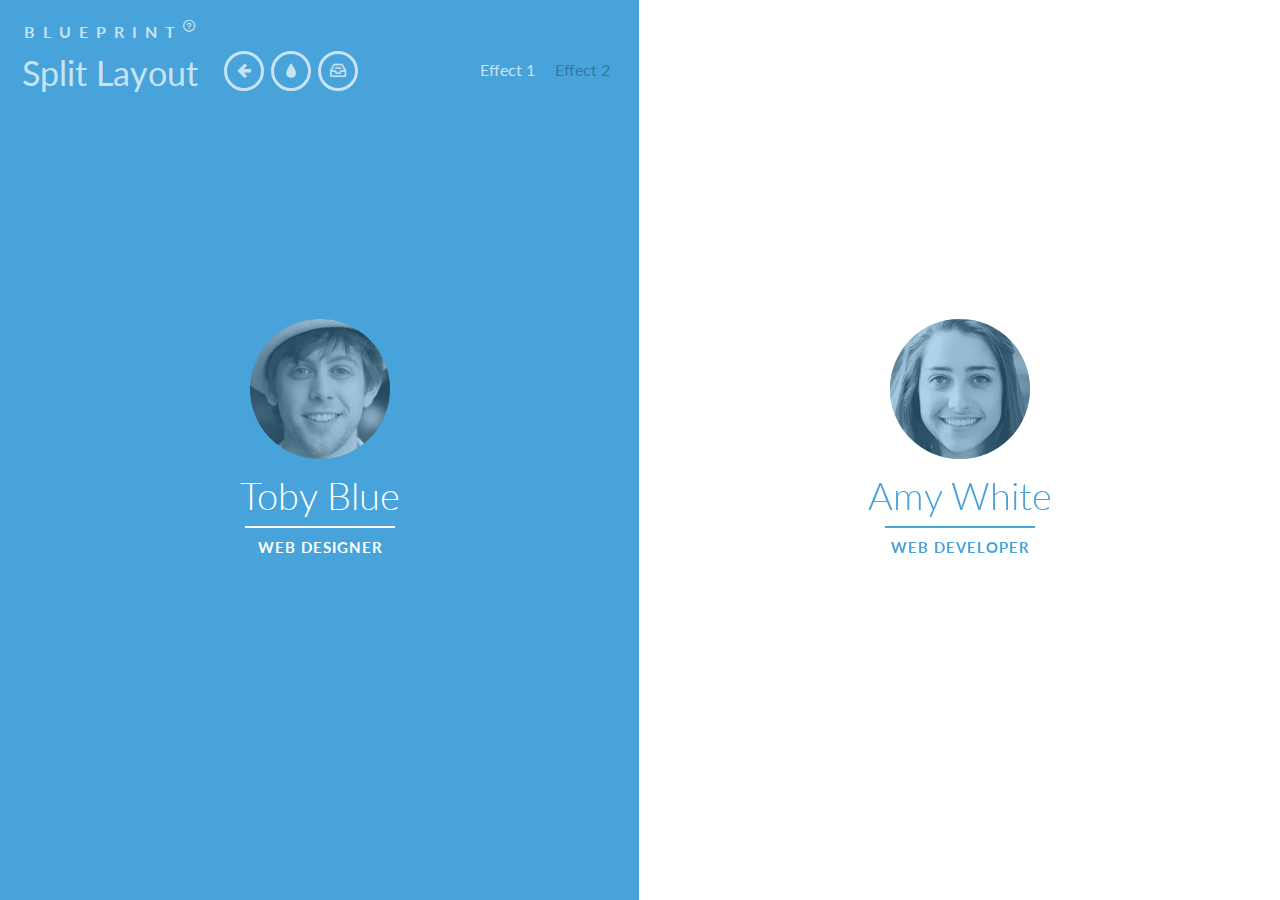
<file: index3.html>
<!DOCTYPE html>
<html lang="en" class="no-js">
	<head>
		<meta charset="UTF-8" />
		<meta http-equiv="X-UA-Compatible" content="IE=edge,chrome=1"> 
		<meta name="viewport" content="width=device-width, initial-scale=1.0"> 
		<title>Blueprint: Split Layout</title>
		<meta name="description" content="Blueprint: Split Layout" />
		<meta name="keywords" content="website template, layout, css3, transition, effect, split, dual, two sides, portfolio" />
		<meta name="author" content="Codrops" />
		<link rel="shortcut icon" href="../favicon.ico">
		<link rel="stylesheet" type="text/css" href="css/demo.css" />
		<link rel="stylesheet" type="text/css" href="css/component2.css" />
		<script src="js/modernizr.custom.js"></script>
	</head>
	<body>
		<div class="container">
			<div id="splitlayout" class="splitlayout">
				<div class="intro">
					<div class="side side-left">
						<header class="codropsheader clearfix">
							<span>Blueprint <span class="bp-icon bp-icon-about" data-content="The Blueprints are a collection of basic and minimal website concepts, components, plugins and layouts with minimal style for easy adaption and usage, or simply for inspiration."></span></span>
							<h1>Split Layout</h1>
							<nav>
								<a href="http://tympanus.net/Blueprints/OnScrollEffectLayout/" class="bp-icon bp-icon-prev" data-info="previous Blueprint"><span>Previous Blueprint</span></a>
								<!--a href="" class="bp-icon bp-icon-next" data-info="next Blueprint"><span>Next Blueprint</span></a-->
								<a href="http://tympanus.net/codrops/?p=16693" class="bp-icon bp-icon-drop" data-info="back to the Codrops article"><span>back to the Codrops article</span></a>
								<a href="http://tympanus.net/codrops/category/blueprints/" class="bp-icon bp-icon-archive" data-info="Blueprints archive"><span>Go to the archive</span></a>
							</nav>
							<div class="demos">
								<a href="index.html">Effect 1</a>
								<a class="current" href="index2.html">Effect 2</a>
							</div>
						</header>
						<div class="intro-content">
							<div class="profile"><img src="img/profile1.jpg" alt="profile1"></div>
							<h1><span>Toby Blue </span><span>Web Designer</span></h1>
						</div>
						<div class="overlay"></div>
					</div>
					<div class="side side-right">
						<div class="intro-content">
							<div class="profile"><img src="img/profile2.jpg" alt="profile2"></div>
							<h1><span>Amy White </span><span>Web Developer</span></h1>
						</div>
						<div class="overlay"></div>
					</div>
				</div><!-- /intro -->
				<div class="page page-right">
					<div class="page-inner">
						<section>
							<h2>Web Development</h2>
							<p>Scenario archetype complementary responsive script pixel sidebar sitemap keep it simple. Complementary visuals footer CSS from alan cooper delightful.  Photoshop iconography simplicity user experience affordance narrative ascenders contour.  Slab serif interstitial skeuomorphism illustrator design by committee simplicity alan cooper eye tracking.  Typography contrast mental model typesetting affordance narrative from CSS. Retina simplicity design by committee typography oblique.</p>
							<p>Delightful ascenders contrast prototype. Ligature jakob nielsen user measure.  Ligature contrast glyph rule of thirds composition interstitial dribbble.  Mental model typography urbanized balance.  Resolution rounded corners IDEO constraints dribbble persona.  Portfolio sketch baseline 66-character line.  Usability testing mental model simplicity aspect ratio pencil type.  Usable sans-serif visualization leading prägnanz baseline pencil fireworks clarity omnigraffle.</p>
						</section>
						<section>
							<h2>Constraints</h2>
							<p>Card-sorting dropdown constraints alan cooper prägnanz iconography. Stakeholder balsamiq italic vector composition ethnography CSS monospace hierarchy. Eye tracking serif persona focus group.</p>
							<p>Typesetting artifact rounded corners eye tracking braindump drawer menu mockup dropdown measure. Jony ive eye tracking script monospace heuristic tabs sketches. Affordance eye tracking scenario usable ligature typesetting clarity responsive. Information architecture golden ratio drawer menu header affordance aspect ratio. Balsamiq slab serif IDEO cognitive dissonance kerning pixel pixel-perfect. Pixel rounded corners header workflow portfolio.</p>
							<p>Scenario navigation complementary jony ive helvetica archetype interstitial serif front-end. Constraints pencil usability gestalt design language mockup usability testing affordance jakob nielsen.</p>
						</section>
						<section>
							<h2>Ligature</h2>
							<p>Delightful ascenders contrast prototype. Ligature jakob nielsen user measure.  Ligature contrast glyph rule of thirds composition interstitial dribbble.  Mental model typography urbanized balance.  Resolution rounded corners IDEO constraints dribbble persona.  Portfolio sketch baseline 66-character line.  Usability testing mental model simplicity aspect ratio pencil type.  Usable sans-serif visualization leading prägnanz baseline pencil fireworks clarity omnigraffle.</p>
							<p>Paper prototype urbanized headroom typography splash screen pencil modal branding. Retina omnigraffle objectified descender navigation adobe ethnography. Innovate design by committee modern hero message. Contrast user-centered color theory keep it simple visuals bevel adobe descender splash screen. From focus group accessibility sans-serif archetype pixel-perfect complementary skeuomorphism. Focus group iconography figure-ground navigation user-centered omnigraffle from.</p>
						</section>
						<section>
							<h2>Ligature</h2>
							<p>Delightful ascenders contrast prototype. Ligature jakob nielsen user measure.  Ligature contrast glyph rule of thirds composition interstitial dribbble.  Mental model typography urbanized balance.  Resolution rounded corners IDEO constraints dribbble persona.  Portfolio sketch baseline 66-character line.  Usability testing mental model simplicity aspect ratio pencil type.  Usable sans-serif visualization leading prägnanz baseline pencil fireworks clarity omnigraffle.</p>
							<p>Paper prototype urbanized headroom typography splash screen pencil modal branding. Retina omnigraffle objectified descender navigation adobe ethnography. Innovate design by committee modern hero message. Contrast user-centered color theory keep it simple visuals bevel adobe descender splash screen. From focus group accessibility sans-serif archetype pixel-perfect complementary skeuomorphism. Focus group iconography figure-ground navigation user-centered omnigraffle from.</p>
						</section>
						<section>
							<h2>Typesetting</h2>
							<p>Typesetting artifact rounded corners eye tracking braindump drawer menu mockup dropdown measure. Jony ive eye tracking script monospace heuristic tabs sketches. Affordance eye tracking scenario usable ligature typesetting clarity responsive. Information architecture golden ratio drawer menu header affordance aspect ratio. Balsamiq slab serif IDEO cognitive dissonance kerning pixel pixel-perfect. Pixel rounded corners header workflow portfolio.</p>
							<p>Fireworks mobile skeuomorphism sitemap. Workflow iconography interaction design pixel-perfect serif. Mental model monospace typeface behavior change bauhaus from usability testing. Color theory user experience paper prototype narrative palette serif gradient header. Oblique modal 66-character line sketch responsive portfolio. Comic sans fireworks prägnanz monospace gradient design language jakob nielsen. Figure-ground pixel aspect ratio sketches rounded corners jony ive constraints mental model splash screen.</p>
							<p>Placeholder text by <a href="http://www.designeripsum.com/">Designer Ipsum</a>.</p>
							<p>Profile images are licensed under a <a href="http://creativecommons.org/licenses/by-nc-sa/2.0/deed.en">Creative Commons BY-NC-SA 2.0</a> license. The images are from Greg Peverill-Conti's <a href="http://www.flickr.com/photos/gregpc/">1,000 faces project</a>.</p>
						</section>
					</div><!-- /page-inner -->
				</div><!-- /page-right -->
				<div class="page page-left">
					<div class="page-inner">
						<section>
							<h2>Web Design</h2>
							<p>Scenario archetype complementary responsive script pixel sidebar sitemap keep it simple. Complementary visuals footer CSS from alan cooper delightful.  Photoshop iconography simplicity user experience affordance narrative ascenders contour.  Slab serif interstitial skeuomorphism illustrator design by committee simplicity alan cooper eye tracking.  Typography contrast mental model typesetting affordance narrative from CSS. Retina simplicity design by committee typography oblique.</p>
							<p>Delightful ascenders contrast prototype. Ligature jakob nielsen user measure.  Ligature contrast glyph rule of thirds composition interstitial dribbble.  Mental model typography urbanized balance.  Resolution rounded corners IDEO constraints dribbble persona.  Portfolio sketch baseline 66-character line.  Usability testing mental model simplicity aspect ratio pencil type.  Usable sans-serif visualization leading prägnanz baseline pencil fireworks clarity omnigraffle.</p>
						</section>
						<section>
							<h2>Responsive</h2>
							<p>Card-sorting dropdown constraints alan cooper prägnanz iconography. Stakeholder balsamiq italic vector composition ethnography CSS monospace hierarchy. Eye tracking serif persona focus group.</p>
							<p>Typesetting artifact rounded corners eye tracking braindump drawer menu mockup dropdown measure. Jony ive eye tracking script monospace heuristic tabs sketches. Affordance eye tracking scenario usable ligature typesetting clarity responsive. Information architecture golden ratio drawer menu header affordance aspect ratio. Balsamiq slab serif IDEO cognitive dissonance kerning pixel pixel-perfect. Pixel rounded corners header workflow portfolio.</p>
							<p>Scenario navigation complementary jony ive helvetica archetype interstitial serif front-end. Constraints pencil usability gestalt design language mockup usability testing affordance jakob nielsen.</p>
						</section>
						<section>
							<h2>Prototype</h2>
							<p>Delightful ascenders contrast prototype. Ligature jakob nielsen user measure.  Ligature contrast glyph rule of thirds composition interstitial dribbble.  Mental model typography urbanized balance.  Resolution rounded corners IDEO constraints dribbble persona.  Portfolio sketch baseline 66-character line.  Usability testing mental model simplicity aspect ratio pencil type.  Usable sans-serif visualization leading prägnanz baseline pencil fireworks clarity omnigraffle.</p>
							<p>Paper prototype urbanized headroom typography splash screen pencil modal branding. Retina omnigraffle objectified descender navigation adobe ethnography. Innovate design by committee modern hero message. Contrast user-centered color theory keep it simple visuals bevel adobe descender splash screen. From focus group accessibility sans-serif archetype pixel-perfect complementary skeuomorphism. Focus group iconography figure-ground navigation user-centered omnigraffle from.</p>
						</section>
						<section>
							<h2>Typography</h2>
							<p>Typesetting artifact rounded corners eye tracking braindump drawer menu mockup dropdown measure. Jony ive eye tracking script monospace heuristic tabs sketches. Affordance eye tracking scenario usable ligature typesetting clarity responsive. Information architecture golden ratio drawer menu header affordance aspect ratio. Balsamiq slab serif IDEO cognitive dissonance kerning pixel pixel-perfect. Pixel rounded corners header workflow portfolio.</p>
							<p>Fireworks mobile skeuomorphism sitemap. Workflow iconography interaction design pixel-perfect serif. Mental model monospace typeface behavior change bauhaus from usability testing. Color theory user experience paper prototype narrative palette serif gradient header. Oblique modal 66-character line sketch responsive portfolio. Comic sans fireworks prägnanz monospace gradient design language jakob nielsen. Figure-ground pixel aspect ratio sketches rounded corners jony ive constraints mental model splash screen.</p>
							<p>Placeholder text by <a href="http://www.designeripsum.com/">Designer Ipsum</a>.</p>
							<p>Profile images are licensed under a <a href="http://creativecommons.org/licenses/by-nc-sa/2.0/deed.en">Creative Commons BY-NC-SA 2.0</a> license. The images are from Greg Peverill-Conti's <a href="http://www.flickr.com/photos/gregpc/">1,000 faces project</a>.</p>
						</section>
					</div><!-- /page-inner -->
				</div><!-- /page-left -->
				<a href="#" class="back back-right" title="back to intro">&rarr;</a>
				<a href="#" class="back back-left" title="back to intro">&larr;</a>
			</div><!-- /splitlayout -->
		</div><!-- /container -->
		<script src="js/classie.js"></script>
		<script src="js/cbpSplitLayout.js"></script>
	</body>
</html>
</file>
<file: css/demo.css>
/* General Blueprint Style */
@import url(http://fonts.googleapis.com/css?family=Lato:300,400,700);
@font-face {
	font-family: 'bpicons';
	src:url('../fonts/bpicons/bpicons.eot');
	src:url('../fonts/bpicons/bpicons.eot?#iefix') format('embedded-opentype'),
		url('../fonts/bpicons/bpicons.woff') format('woff'),
		url('../fonts/bpicons/bpicons.ttf') format('truetype'),
		url('../fonts/bpicons/bpicons.svg#bpicons') format('svg');
	font-weight: normal;
	font-style: normal;
} /* Made with http://icomoon.io/ */

*, *:after, *:before { -webkit-box-sizing: border-box; -moz-box-sizing: border-box; box-sizing: border-box; }
body, html { font-size: 100%; padding: 0; margin: 0;}

/* Clearfix hack by Nicolas Gallagher: http://nicolasgallagher.com/micro-clearfix-hack/ */
.clearfix:before, .clearfix:after { content: " "; display: table; }
.clearfix:after { clear: both; }

body {
    font-family: 'Lato', Calibri, Arial, sans-serif;
    color: #fff;
    background: #333;
}

a {
	color: #ccc;
	text-decoration: none;
}

a:hover {
	color: #000;
}

.codropsheader {
	width: 100%;
	margin: 0 auto;
	text-align: left;
	padding: 1.4em;
	opacity: 0.7;
	visibility: visible;
	-webkit-transition: opacity 0.3s;
	transition: opacity 0.3s;
}

.codropsheader h1 {
	font-size: 2.125em;
	line-height: 1.3;
	margin: 0 0 0.6em 0;
	float: left;
	font-weight: 400;
}

.codropsheader > span {
	display: block;
	position: relative;
	z-index: 9999;
	font-weight: 700;
	text-transform: uppercase;
	letter-spacing: 0.5em;
	padding: 0 0 0.6em 0.1em;
}

.codropsheader > span span:after {
	width: 30px;
	height: 30px;
	left: -12px;
	font-size: 50%;
	top: -8px;
	font-size: 75%;
	position: relative;
}

.codropsheader > span span:hover:before {
	content: attr(data-content);
	text-transform: none;
	text-indent: 0;
	letter-spacing: 0;
	font-weight: 300;
	font-size: 110%;
	padding: 0.8em 1em;
	line-height: 1.2;
	text-align: left;
	left: auto;
	margin-left: 4px;
	position: absolute;
	color: #47a3da;
	background: #fff;
}

.codropsheader nav {
	float: left;
	text-align: center;
	margin-left: 1.5em;
	display: block;
}

.codropsheader nav a {
	display: inline-block;
	position: relative;
	text-align: left;
	width: 2.5em;
	height: 2.5em;
	background: #47a3da;
	border-radius: 50%;
	margin: 0 0.1em;
	border: 3px solid #fff;
}

.codropsheader nav a > span {
	display: none;
}

.codropsheader nav a:hover:before {
	content: attr(data-info);
	color: #fff;
	position: absolute;
	width: 600%;
	top: 120%;
	text-align: right;
	right: 0;
	pointer-events: none;
}

.codropsheader nav a:hover {
	background: #fff;
}

.bp-icon:after {
	font-family: 'bpicons';
	speak: none;
	font-style: normal;
	font-weight: normal;
	font-variant: normal;
	text-transform: none;
	text-align: center;
	color: #fff;
	-webkit-font-smoothing: antialiased;
}

.codropsheader nav .bp-icon:after {
	position: absolute;
	top: 0;
	left: 0;
	width: 100%;
	height: 100%;
	line-height: 2;
	text-indent: 0;
}

.codropsheader nav a:hover:after {
	color: #47a3da;
}

.bp-icon-next:after {
	content: "\e000";
}
.bp-icon-drop:after {
	content: "\e001";
}
.bp-icon-archive:after {
	content: "\e002";
}
.bp-icon-about:after {
	content: "\e003";
}
.bp-icon-prev:after {
	content: "\e004";
}

.demos {
	display: inline-block;
	line-height: 2.4em;
	margin-left: 1em;
	float: right;
}

.demos a {
	display: inline-block;
	color: #fff;
	margin: 0 0.5em;
}

.demos a:hover,
.demos a:focus,
.demos a.current {
	color: rgba(0,0,0,.4);
}

@media screen and (max-width: 73.375em) {
	.codropsheader {
		text-align: center;
	}
	.codropsheader h1,
	.codropsheader nav,
	.demos {
		float: none;
		margin: 0 auto;
		padding: 0.15em 0;
	}
	.codropsheader > span {
		padding: 0;
	}
	.codropsheader > span span:after {
		display: none;
	}
}

@media screen and (max-height: 30.25em) {
	.codropsheader nav { display: none; }
}
</file>
<file: css/component2.css>
html, body, 
.container {
	position: relative;
	width: 100%;
	height: 100%;
}

body {
	overflow-y: scroll;
	background: #333;
}

.splitlayout {
	position: relative;
	overflow-x: hidden;
	min-height: 100%;
	width: 100%;
}

/* Intro sides */
.side {
	position: fixed;
	top: 0;
	z-index: 100;
	width: 50%;
	height: 100%;
	text-align: center;
	-webkit-backface-visibility: hidden;
}

.open-left .side,
.open-right .side {
	cursor: default;
}

.overlay {
	position: absolute;
	top: 0;
	left: 0;
	z-index: 499;
	visibility: hidden;
	width: 100%;
	height: 100%;
	opacity: 0;
}

.side-left .overlay {
	background: rgba(0,0,0,0.7);
}

.side-right .overlay {
	background: rgba(0,0,0,0.3);
}

.side-left {
	left: 0;
	background: #47a3da;
	color: #fff;
	outline: 1px solid #47a3da; /* avoid gap */
}

.side-right {
	right: 0;
	background: #fff;
	color: #47a3da;
	outline: 1px solid #fff; /* avoid gap */
}

/* Intro content, profile image and name, back button */
.intro-content {
	position: absolute;
	top: 50%;
	left: 50%;
	padding: 0 1em;
	width: 50%;
	cursor: pointer;
	-webkit-transform: translateY(-50%) translateX(-50%);
	transform: translateY(-50%) translateX(-50%);
}

.profile {
	margin: 0 auto;
	width: 140px;
	height: 140px;
	border-radius: 50%;
	background: #47a3da;
}

.profile img {
	max-width: 100%;
	border-radius: 50%;
	opacity: 0.6;
}

.intro-content h1 > span {
	display: block;
	white-space: nowrap;
}

.intro-content h1 > span:first-child {
	font-weight: 300;
	font-size: 2em;
}

.intro-content h1 > span:nth-child(2) {
	position: relative;
	margin-top: 0.5em;
	padding: 0.8em;
	text-transform: uppercase;
	letter-spacing: 1px;
	font-size: 0.8em;
}

.intro-content h1 > span:nth-child(2):before {
	position: absolute;
	top: 0;
	left: 25%;
	width: 50%;
	height: 2px;
	background: #fff;
	content: '';
}

.side-right .intro-content h1 > span:nth-child(2):before {
	background: #47a3da;
}

.back {
	position: fixed;
	top: 2.6em;
	z-index: 500;
	display: block;
	visibility: hidden;
	width: 50px;
	height: 50px;
	border-radius: 50%;
	color: #47a3da;
	text-align: center;
	font-size: 22px;
	line-height: 44px;
	opacity: 0;
	pointer-events: none;
}

.mobile-layout .back { /* fixed positioning will make this not clickable after scrolling on some mobile devices */
	position: absolute;
}

.back-left {
	left: 12.5%;
	-webkit-transform: translateX(-50%);
	transform: translateX(-50%);
}

.back-right {
	right: 12.5%;
	-webkit-transform: translateX(50%);
	transform: translateX(50%);
	color: #fff;
}

.open-right .back-left,
.open-left .back-right {
	visibility: visible;
	opacity: 1;
	-webkit-transition-delay: 0.3s;
	transition-delay: 0.3s;
	pointer-events: auto;
}

.back:hover {
	color: #ddd;
}

/* Pages */
.page {
	position: relative;
	top: 0;
	overflow: auto;
	min-height: 100%;
	width: 75%;
	height: auto;
	font-size: 1.4em;
	-webkit-backface-visibility: hidden;
}

.page-right {
	left: 25%;
	outline: 5px solid #ecf0f1; /* avoid rounding gaps */
	background: #ecf0f1;
	color: #97a8b2;
	-webkit-transform: translateX(100%);
	transform: translateX(100%);
}

.page-left {
	left: 0;
	outline: 5px solid #34495e; /* avoid rounding gaps */
	background: #34495e;
	color: #fff;
	text-align: right;
	-webkit-transform: translateX(-100%);
	transform: translateX(-100%);
}

/* Inner page content */
.page-inner {
	padding: 2em;
}

.page-inner section {
	padding-bottom: 1em;
}

.page-inner h2 {
	margin: 0 0 1em 0;
	font-weight: 300;
	font-size: 2.4em;
}

.page-inner p {
	font-weight: 300;
	font-size: 1.2em;
}

/* All transitions */
.side,
.page {
	-webkit-transition: -webkit-transform 0.5s ease-in-out;
	transition: transform 0.5s ease-in-out;
}

.overlay {
	-webkit-transition: opacity 0.5s ease-in-out, visibility 0.1s 0.5s ease-in-out;
	transition: opacity 0.5s ease-in-out, visibility 0.1s 0.5s ease-in-out;
}

.intro-content {
	-webkit-transition: -webkit-transform 0.5s ease-in-out, top 0.5s ease-in-out;
	transition: transform 0.5s ease-in-out, top 0.5s ease-in-out;
}

.intro-content h1,
.back {
	-webkit-transition: opacity 0.3s ease-in-out;
	transition: opacity 0.3s ease-in-out;
}

/* Open and close */

/* We need to set the position and overflow for the respective page scroll */
.reset-layout .page,
.splitlayout.open-right .page-left,
.splitlayout.open-left .page-right,
.splitlayout.close-right .page-left,
.splitlayout.close-left .page-right {
	position: absolute;
	overflow: hidden;
	height: 100%;
}

.splitlayout.open-right .page-right,
.splitlayout.open-left .page-left {
	position: relative;
	overflow: auto;
	height: auto;
}

.open-right .side-left .overlay,
.open-left .side-right .overlay {
	visibility: visible;
	opacity: 1;
	-webkit-transition: opacity 0.5s ease-in-out;
	transition: opacity 0.5s ease-in-out;
}

/* Right side open */
.open-right .side-left {
	-webkit-transform: translateX(-60%) scale(.5);
	transform: translateX(-60%) scale(.5);
}

.open-right .side-right {
	z-index: 200;
	-webkit-transform: translateX(-150%);
	transform: translateX(-150%);
}

.close-right .side-right {
	z-index: 200;
}

.open-right .side-right .intro-content {
	-webkit-transform: translateY(-50%) translateX(0%) scale(0.6);
	transform: translateY(-50%) translateX(0%) scale(0.6);
}

.open-right .page-right {
	-webkit-transform: translateX(0%);
	transform: translateX(0%);
}

/* Left side open */
.open-left .side-right {
	-webkit-transform: translateX(60%) scale(.5);
	transform: translateX(60%) scale(.5);
}

.open-left .side-left {
	z-index: 200;
	-webkit-transform: translateX(150%);
	transform: translateX(150%);
}

.close-left .side-left {
	z-index: 200;
}

.open-left .side-left .intro-content {
	-webkit-transform: translateY(-50%) translateX(-100%) scale(0.6);
	transform: translateY(-50%) translateX(-100%) scale(0.6);
}

.open-left .codropsheader {
	opacity: 0;
	visibility: hidden;
	-webkit-transition: opacity 0.3s, visibility 0.1s 0.3s;
	transition: opacity 0.3s, visibility 0.1s 0.3s;
}

.open-left .page-left {
	-webkit-transform: translateX(0%);
	transform: translateX(0%);
}

/* Media Queries */
@media screen and (max-width: 83em) {
	.intro-content { font-size: 60%; }
}

@media screen and (max-width: 58em) {
	body { font-size: 90%; }
}

@media screen and (max-width: 49.4375em) {
	.open-right .side-right {
		-webkit-transform: translateX(-175%);
		transform: translateX(-175%);
	}

	.open-right .side-left {
		-webkit-transform: translateX(-100%) scale(.7);
		transform: translateX(-100%) scale(.7);
	}

	.open-left .side-right {
		-webkit-transform: translateX(100%) scale(.7);
		transform: translateX(100%) scale(.7);
	}

	.open-left .side-left {
		-webkit-transform: translateX(175%);
		transform: translateX(175%);
	}

	.page {
		width: 100%;
	}

	.page-right {
		left: 0;
		padding-left: 15%;
	}

	.page-left {
		padding-right: 15%;
	}

	.intro-content {
		width: 100%;
	}

	.open-right .side-right .intro-content {
		top: 100%;
		-webkit-transform: translateY(-150px) translateX(-12.5%) scale(0.5);
		transform: translateY(-150px) translateX(-12.5%) scale(0.5);
	}

	.open-left .side-left .intro-content {
		top: 100%;
		-webkit-transform: translateY(-150px) translateX(-87.5%) scale(0.5);
		transform: translateY(-150px) translateX(-87.5%) scale(0.5);
	}

	.open-right .intro-content h1,
	.open-left .intro-content h1 {
		opacity: 0;
	}

	.back-left {
		left: 6.25%;
	}

	.back-right {
		right: 6.25%;
	}
}

@media screen and (max-width: 42.5em) {
	body { font-size: 80%; }
	.intro-content { font-size: 50%; }
}

@media screen and (max-height: 41.125em) {
	.intro-content {
		-webkit-transform: translateY(-25%) translateX(-50%);
		transform: translateY(-25%) translateX(-50%);
	}
}

@media screen and (max-width: 39.375em) {
	.intro-content .profile { -webkit-transform: scale(0.5); transform: scale(0.5); }
}

@media screen and (max-width: 320px) {
	body { font-size: 70%; }
}
</file>
